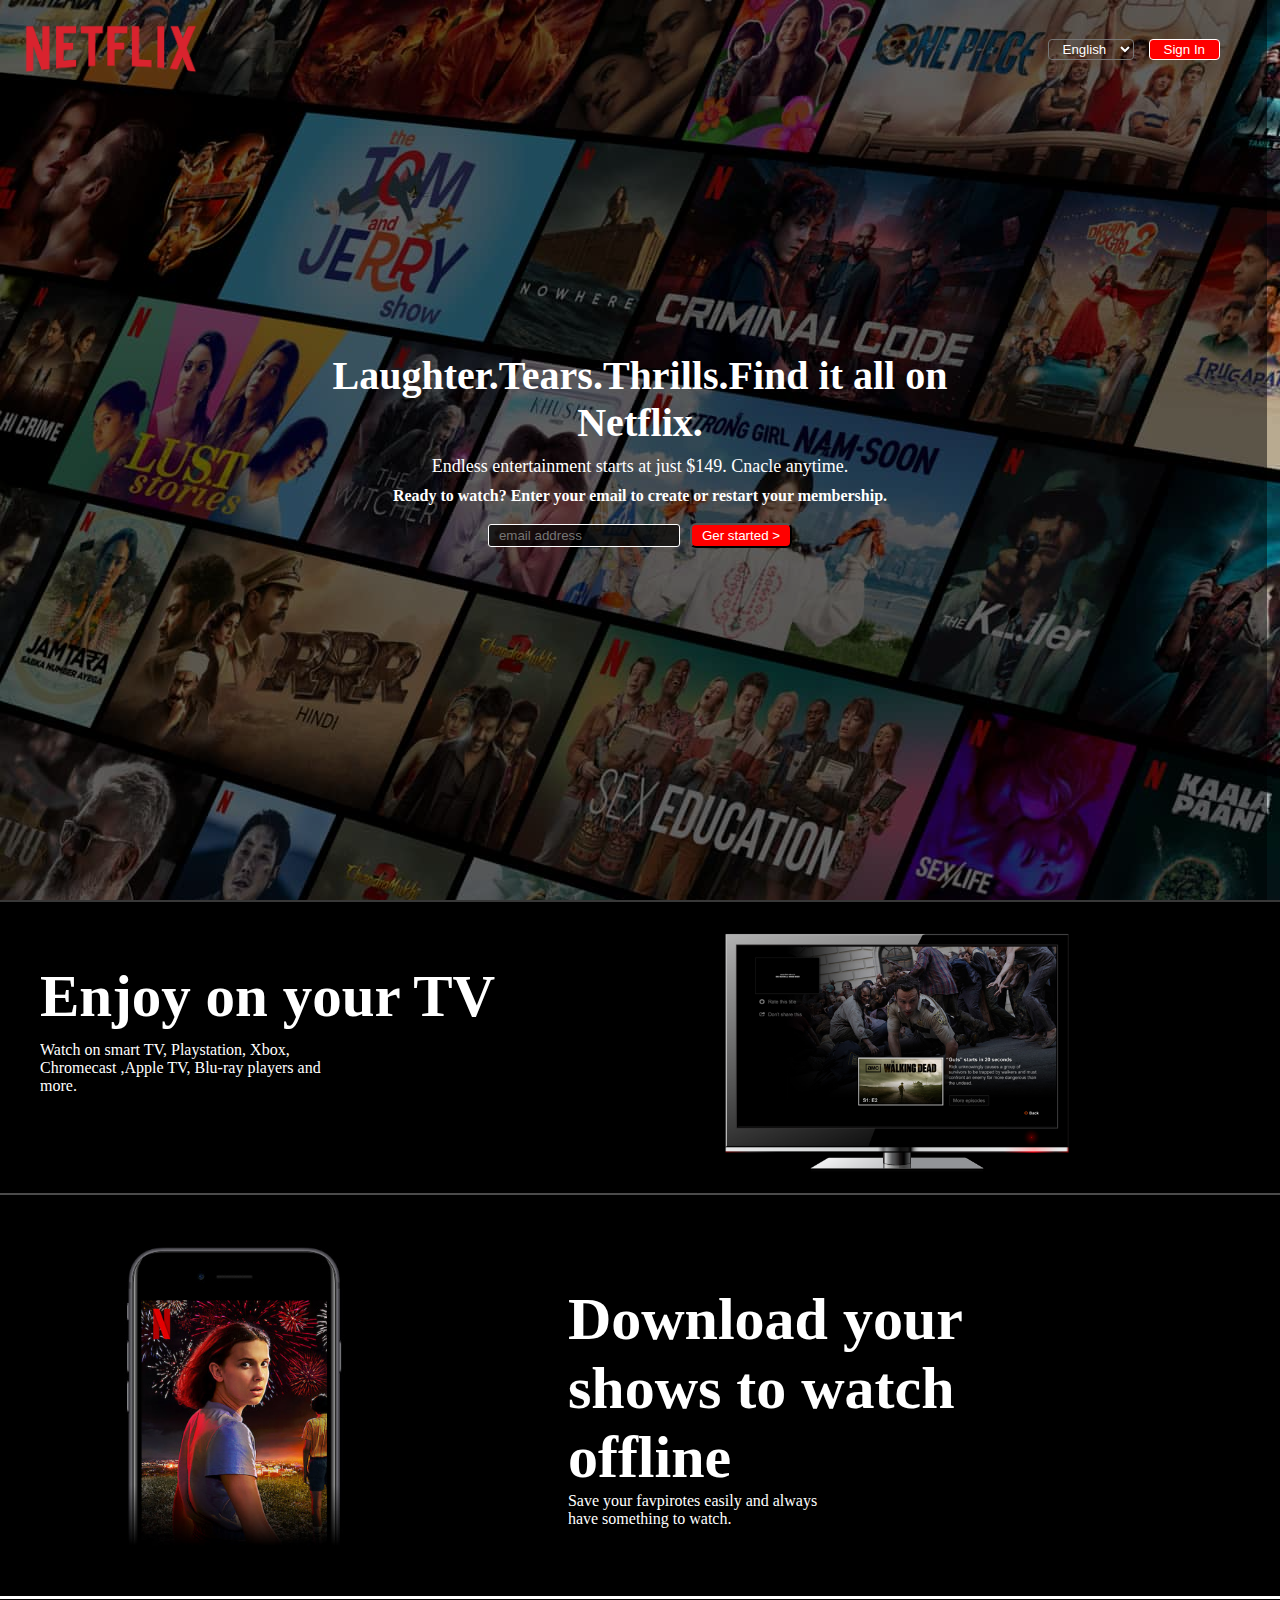
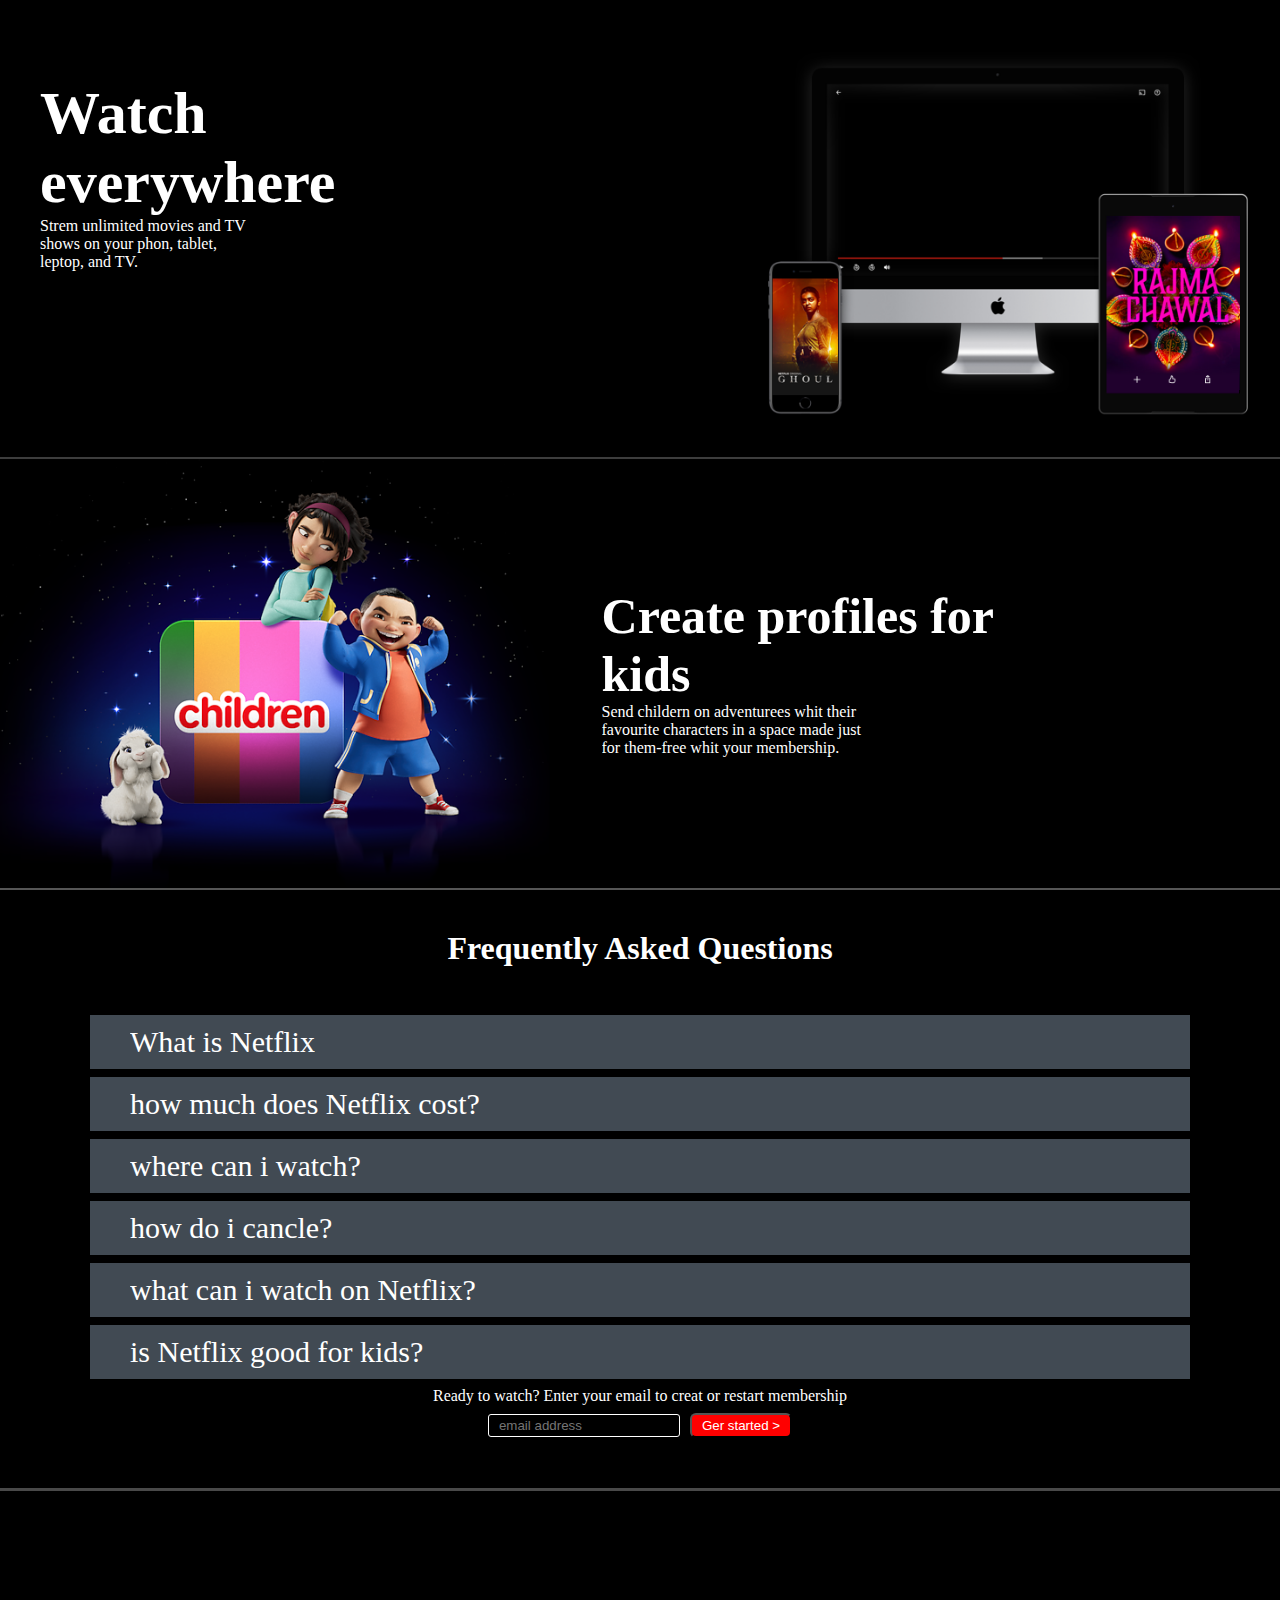
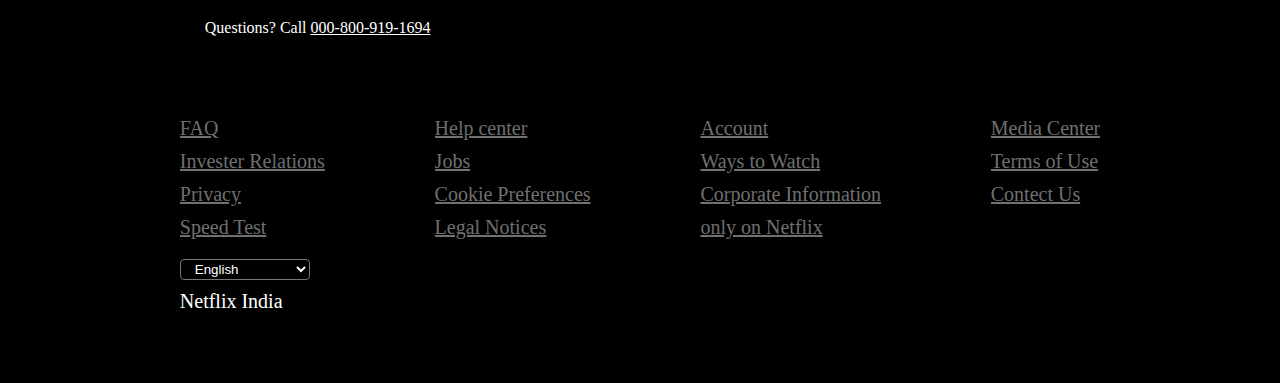
<file: index.html>
<!DOCTYPE html>
<html lang="en">
  <head>
    <meta charset="UTF-8" />
    <meta name="viewport" content="width=device-width, initial-scale=1.0" />
    <title>Document</title>
   
    
    <link
      rel="stylesheet"
      href="https://cdnjs.cloudflare.com/ajax/libs/font-awesome/6.4.2/css/all.min.css"
      integrity="sha512-z3gLpd7yknf1YoNbCzqRKc4qyor8gaKU1qmn+CShxbuBusANI9QpRohGBreCFkKxLhei6S9CQXFEbbKuqLg0DA=="
      crossorigin="anonymous"
      referrerpolicy="no-referrer"
    />
    <link rel="stylesheet" href="net.css" />
  </head>
  <body>
    <div class="container">
      <div class="maindiv">
        <div class="back"></div>
        <div class="black"></div>
        <div class="div2">
         <h1 id="h1">Laughter.Tears.Thrills.Find it all on Netflix.</h1></i>
          <p id="p1">
            Endless entertainment starts at just $149. Cnacle anytime.
          </p>
          <h3 id="h3">
            Ready to watch? Enter your email to create or restart your
            membership.
          </h3>
          <input id="inpu" type="text" placeholder="email address" />
          <button id="butt">Ger started ></button>
        </div>
        <div class="div3">
          <img id="img" src="./Netflix_Logo_PMS.png" alt="" />
          <!-- <h1 id="jit">JITENDRA <span id="span">SAINI</span></h1> -->
          <div class="div4">
            <select id="select" name="" id="">
              <option value="">English</option>
              <option value="">Telgu</option>
              <option value="">Hindi</option>
            </select>
            <a href="file.html"><button id="butt2">Sign In</button></a>
          </div>
        </div>
      </div>

      <div class="maindiv2">
        <div class="div5">
          <h1 id="hhh">Enjoy on your TV</h1>
          <p id="ppp">
            Watch on smart TV, Playstation, Xbox, Chromecast ,Apple TV, Blu-ray
            players and more.
          </p>
        </div>
        <img
          id="img2" src="./c1102412114437.562579edef9ab.png" alt=""
        />
      </div>
      <div class="maindiv3">
        <img id="img3" src="./mobile-0819.jpg" alt="" />
        <div class="div6">
          <h1 id="hh">Download your shows to watch offline</h1>
          <p id="pp">
            Save your favpirotes easily and always have something to watch.
          </p>
        </div>
      </div>
      <div class="maindiv4">
        <div class="div7">
          <h1 id="hhhh">Watch everywhere</h1>
          <p id="pppp">
            Strem unlimited movies and TV shows on your phon, tablet, leptop,
            and TV.
          </p>
        </div>
        <img id="img4" src="./device-pile-in.png" alt=""
        />
      </div>
      <div class="maindiv5">
        <img id="march" src="./last.png" alt="" />
        <div class="div8">
          <h1 id="h">Create profiles for kids</h1>
          <p id="p">
            Send childern on adventurees whit their favourite characters in a
            space made just for them-free whit your membership.
          </p>
        </div>
      </div>
      <div class="maindiv6">
        <h1>Frequently Asked Questions</h1>
        <div class="iconMain">
          <div class="icon">
            <p>What is Netflix</p>
            <i class="fa-solid fa-plus"></i>
          </div>
          <div class="icon">
            <p>how much does Netflix cost?</p>
            <i class="fa-solid fa-plus"></i>
          </div>
          <div class="icon">
            <p>where can i watch?</p>
            <i class="fa-solid fa-plus"></i>
          </div>
          <div class="icon">
            <p>how do i cancle?</p>
            <i class="fa-solid fa-plus"></i>
          </div>
          <div class="icon">
            <p>what can i watch on Netflix?</p>
            <i class="fa-solid fa-plus"></i>
          </div>
          <div class="icon">
            <p>is Netflix good for kids?</p>
            <i class="fa-solid fa-plus"></i>
          </div>
        </div>
        <p>Ready to watch? Enter your email to creat or restart membership</p>
        <input id="inpu" type="text" placeholder="email address" />
        <button id="butt">Ger started ></button>
      </div>
      <div class="maindiv7">
        <p id="last">Questions? Call <u>000-800-919-1694</u></p>

        <div class="footer">
          <div class="footer1">
            <a href="https://help.netflix.com/en/node/412">FAQ</a>
            <a href="https://ir.netflix.net/ir-overview/profile/default.aspx">Invester Relations</a>
            <a href="https://help.netflix.com/legal/privacy">Privacy</a>
            <a href="">Speed Test</a>
            <select id="ss" name="" id="">
              <option value="">English</option>
              <option value="">Telgu</option>
              <option value="">Hindi</option>
            </select>
            <p id="idd">Netflix India</p>
          </div>
          <div class="footer1">
            <a href="https://help.netflix.com/en/">Help center</a>
            <a href="https://jobs.netflix.com/">Jobs</a>
            <a href="https://www.netflix.com/in/#">Cookie Preferences</a>
            <a href="https://help.netflix.com/legal/notices">Legal Notices</a>
          </div>
          <div class="footer1">
            <a href="https://www.netflix.com/in/login?nextpage=https%3A%2F%2Fwww.netflix.com%2Fyouraccount">Account</a>
            <a href="https://devices.netflix.com/en/">Ways to Watch</a>
            <a href="https://help.netflix.com/legal/corpinfo">Corporate Information</a>
            <a href="https://www.netflix.com/in/browse/genre/839338">only on Netflix</a>
          </div>
          <div class="footer1">
            <a href="https://media.netflix.com/en/">Media Center</a>
            <a href="https://help.netflix.com/legal/termsofuse">Terms of Use</a>
            <a href="https://help.netflix.com/en/contactus">Contect Us</a>
          </div>
        </div>
      </div>
    </div>
  </body>
</html>
</file>
<file: net.css>
*{
    margin: 0;
    padding: 0;
    box-sizing: border-box;
    overflow-x: hidden;
    /* font-family: cursive; */
}
body{
    background-color: black;
}
#jit{
    margin: 20px 0 0 30px;
    font-size: 40px;
}
#nospan{
    color: aqua;
}
span{
    color: magenta;
}
.maindiv{
 color: white;
 border-bottom: 2px solid rgba(255, 255, 255, 0.219);
 margin-bottom: 10px;
}
.black{
    position: absolute;
    top: 0px;
    left: 0px;
    width: 99vw;
    opacity: 50%;
    background-color: black;
    height: 100vh;
}
.back{
    background-image: url(./main.jpg);
    height: 100vh;
}
.div2{
    text-align: center;
    position: absolute;
    top: 50%;
    left: 50%;
    transform: translate(-50%,-50%);

}
#h1{
    text-align: center;
    font-size: 40px;
}
#p1{
    margin: 10px;
    font-size: large;
    text-align: center;
}
#h3{
    font-size:medium ;
    margin: 10px;
    
}
#inpu{
    color: white;
    border: 1px solid white;
    padding: 3px;
    border-radius: 3px;
    padding-left: 10px;
    background-color: rgba(0, 0, 0, 0.699);
}
#butt{
    border-radius: 6px;
    color: white;
    background-color: red;
    /* border: 1px solid white; */
    padding: 3px 10px;
    margin-left: 6px;
    margin-top: 8px;
}
#img{
    height: 90px;
}
.div3{
    display: flex;
position: absolute;
top: 4px;
left: 4px;
justify-content: space-between;
align-items: center;
width: 95vw;
}
.div4{
    display: flex;
    
}
#select{
    color: white;
    padding: 1px 10px;
    border-radius: 4px;
    margin-right: 15px;
    background-color: rgba(127, 255, 212, 0);
}
#butt2{
    border: 1px solid white;
    border-radius: 4px;
    background-color: red;
    color: white;
    padding: 2px 14px;
}
.maindiv2{
    border-bottom: 2px solid rgba(255, 255, 255, 0.295);
    display: flex;
}
.div5{
    margin: 50px 40px;
    color: white;
}
#img2{
    margin-left: 50px;
    text-align: center;
    width: 30%;
}
#hhh{
    font-size: 59px;
}
#ppp{
    margin-top: 10px;
    width: 50%;
}
.maindiv3{
    padding-bottom: 50px;
    border-bottom: 3PX solid white;
    color: white;
    display: flex;
}
.div6{
margin-top: 90px;
margin-left: 100px;


}

#hh{
    width: 60%;
    font-size: 50px;
font-size: 60px;
}
#pp{
    width: 37%;
}
.maindiv4{
    border-bottom: 2px solid rgba(255, 255, 255, 0.24);
    margin-top: 40px;
    display: flex;
    color: white;
}
.div7{
    margin-top: 40px;
    margin-left: 40px;
}
#img4{
    margin-left: 20%;
}
#hhhh{
    font-size: 60px;
}
#pppp{
    width: 50%;
}
.maindiv5{
    border-bottom: 2px solid rgba(255, 255, 255, 0.336);
    display: flex;
    color: white;
}
.div8{
    margin-top: 10%; 
    margin-left: 30px;
}
#h{
    font-size: 50px;
    width: 70%;
}
#p{
    width: 40%;
}
.maindiv6{ 
    margin-top: 40px;
    text-align: center;
    color: white;
}
#pp1{
    background-color: rgba(112, 128, 144, 0.671);
}
.iconMain{
    margin-top: 40px;
}
.icon{
    justify-content: space-between;
    text-align: center;
    background-color: rgba(112, 128, 144, 0.575);
    margin: 8px 90px;
    display: flex;
    font-size: 30px;
    padding-left: 10px;
    padding : 10px 40px;
}

.maindiv7{
    
    color: white;
}

.footer{
    display: flex;
    justify-content: space-evenly;
    padding : 70px;
}
.footer1{
    font-size: 20px;
    display: flex;
    flex-direction: column;
}

.footer1 > a{
    color: rgba(255, 255, 255, 0.445);
    
}
#select{
    margin-left: 40px;
}
#ind{
    color: white;
    margin:10px 0 0 40px;
}
#ss{
    margin-top: 20px;
    color: rgb(255, 255, 255);
    padding: 1px 10px;
    border-radius: 4px;
    margin-right: 15px;
    background-color: rgba(127, 255, 212, 0);
}
#idd{
    margin-top: 10px;
}
#last{
    margin-left: 16%;
    margin-top: 10%;
}
.maindiv6{
    padding-bottom: 50px;
    border-bottom: 3px solid rgba(255, 255, 255, 0.288);
}
.footer a {
    margin-top: 10px;
    font-weight:lighter;
}

     @media(max-width: 768px)
     {
        
    .black {
        width: 100%;
    }
    #hhh {
        font-size: 40px;
    }
    .div5 {
        margin: 43px 24px;
        color: white;
    }
    #img2 {
        
        margin-left: -153px;
        text-align: center;
        width: 30%;
     }
          
    
    #img3{
        height: 400px;
        width: 400px;
    }
    .div6 h1{
        font-size: 10px;
    }
    #hh {
        margin-right: 100px;
        width: 366px;
        font-size: 50px;
        font-size: 40px;
    }
    #pp {
        margin-top: 20px;
        width: 200px;
    }
    .div5 {
        margin: 26px 46px;
        color: white;
    }
    .div7 {
        margin-bottom: 20px;
        margin-top: -6px;
        margin-left: 50px;
    }
    .div6 {
        /* margin-top: 102px; */
        /* margin-left: 18px; */
        margin-top: 113px;
    }
    #hhhh {
        font-size: 39px;
    }
    #img4 {
        margin-right: 40px;
    }
    #pppp {
        margin-top: 10px;
        width: 200px;
    }
    #h {
        font-size: 40px;
        width: 400px;
    }
    .div8 {
         margin-right: -118px;
         margin-top: 10%;
        /* margin-left: 217px; */
        }
        #p {
            width: 200px;
        }
        #march{
            width: 300px;
        }
        #p {
            width: 273px;
        }
        #last {
            margin-left: 70px;
            margin-top: 10%;
        }
        .footer {
            display: flex;
            justify-content: space-evenly;
            padding: -31px;
        }
        #last {
            margin-left: 96px;
            margin-top: 10%;
        }
        .footer {
            margin: 30px;
            display: flex;
            justify-content: space-evenly;
        .iconMain {
            margin-bottom: 30px;
            margin-top: 40px;
        }

     }
       @media(max-width: 400px)
       {
        #img {
            height: 50px;
        }
        #h1 {
            text-align: center;
            font-size: 30px;
        }
        #hhh {
            font-size: 30px;
        }
        #ppp {
            font-size: 15px;
            margin-top: 10px;
            width: 50%;
        }
        
           .div5 {
            margin: 26px 12px;
           color: white;
           }
          
           #img2 {
            margin-left: -309px;
            text-align: center;
            width: 30%
           }
           #img2 {
            margin-left: -278px;
            text-align: center;
            width: 30%;
           }
           #img3 {
            height: 166px;
            width: 541px;
        }
        }
        #hh {
            margin-right: 281px;
            width: 295px;
            font-size: 50px;
            font-size: 30px;
        }
        .div6 {
            margin-top: 80px;
            margin-left: -171px;
            margin-top: 34px;
        }


       }
</file>
